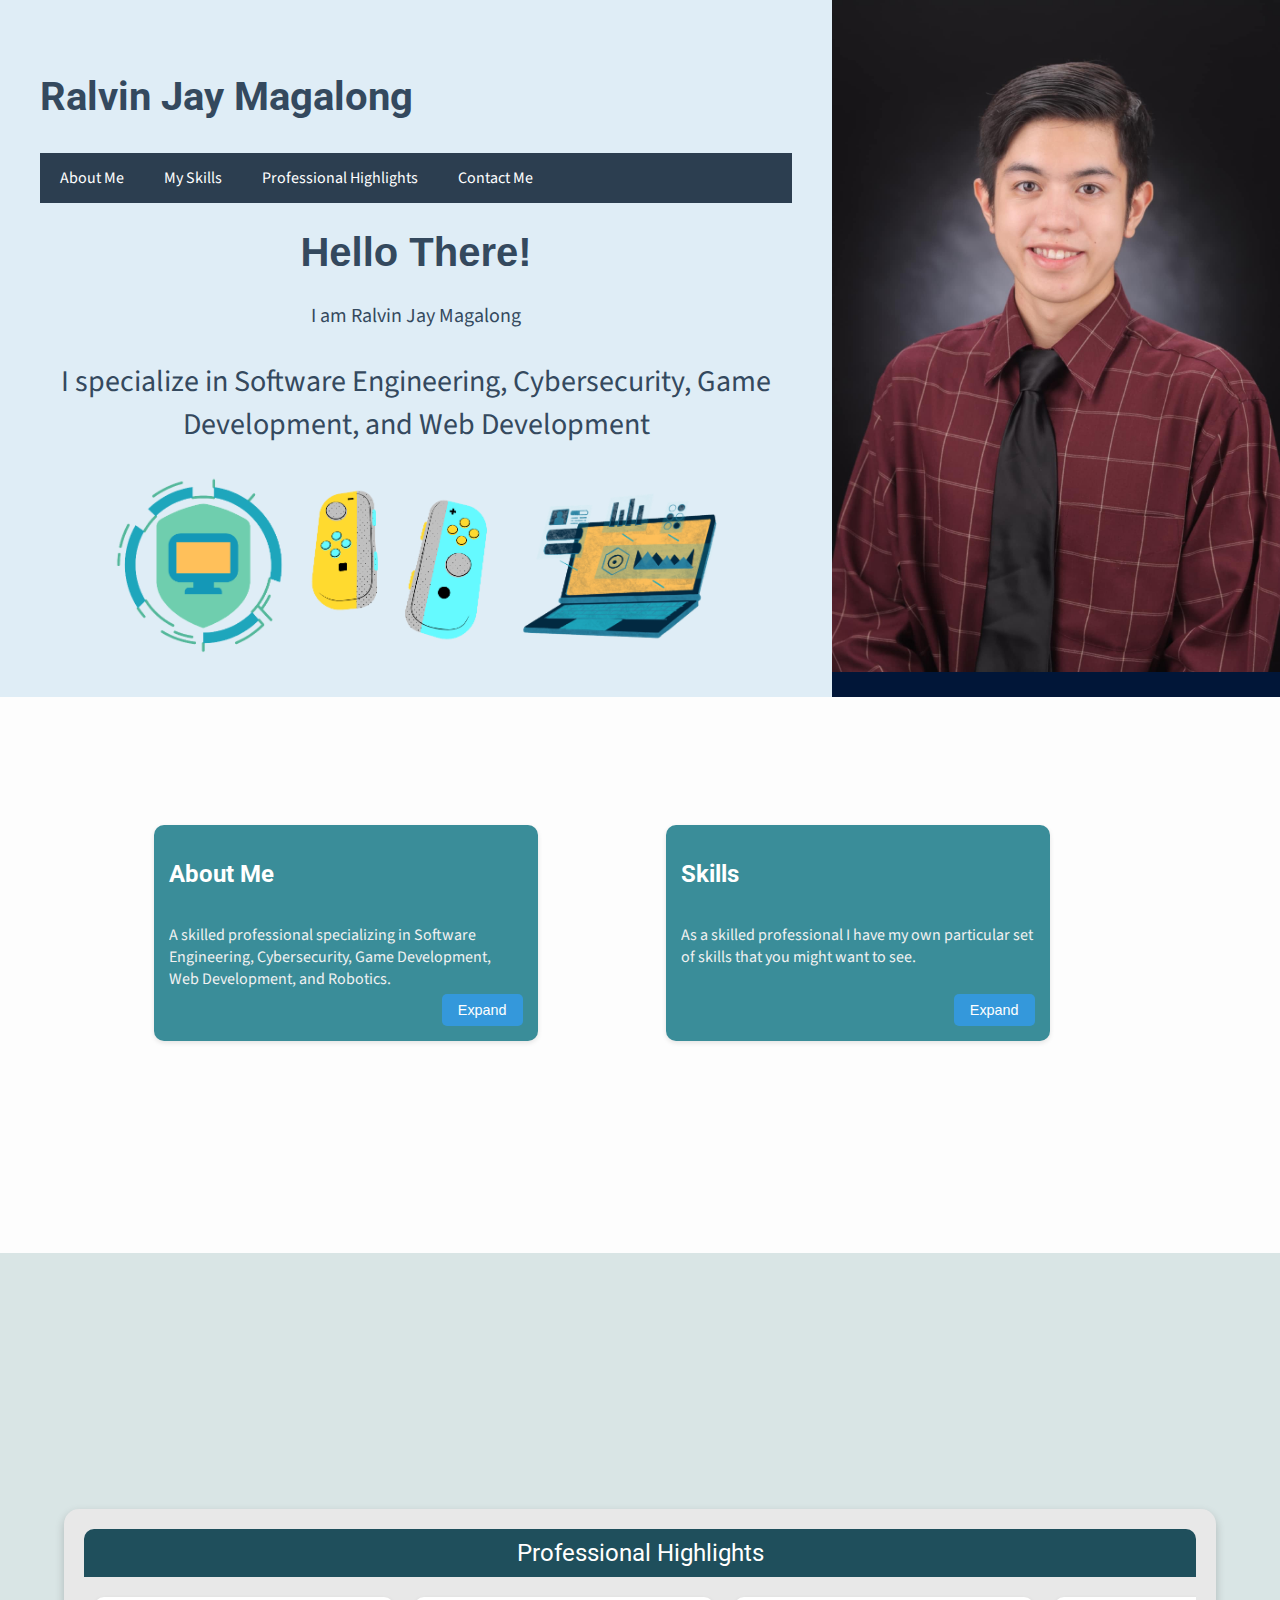
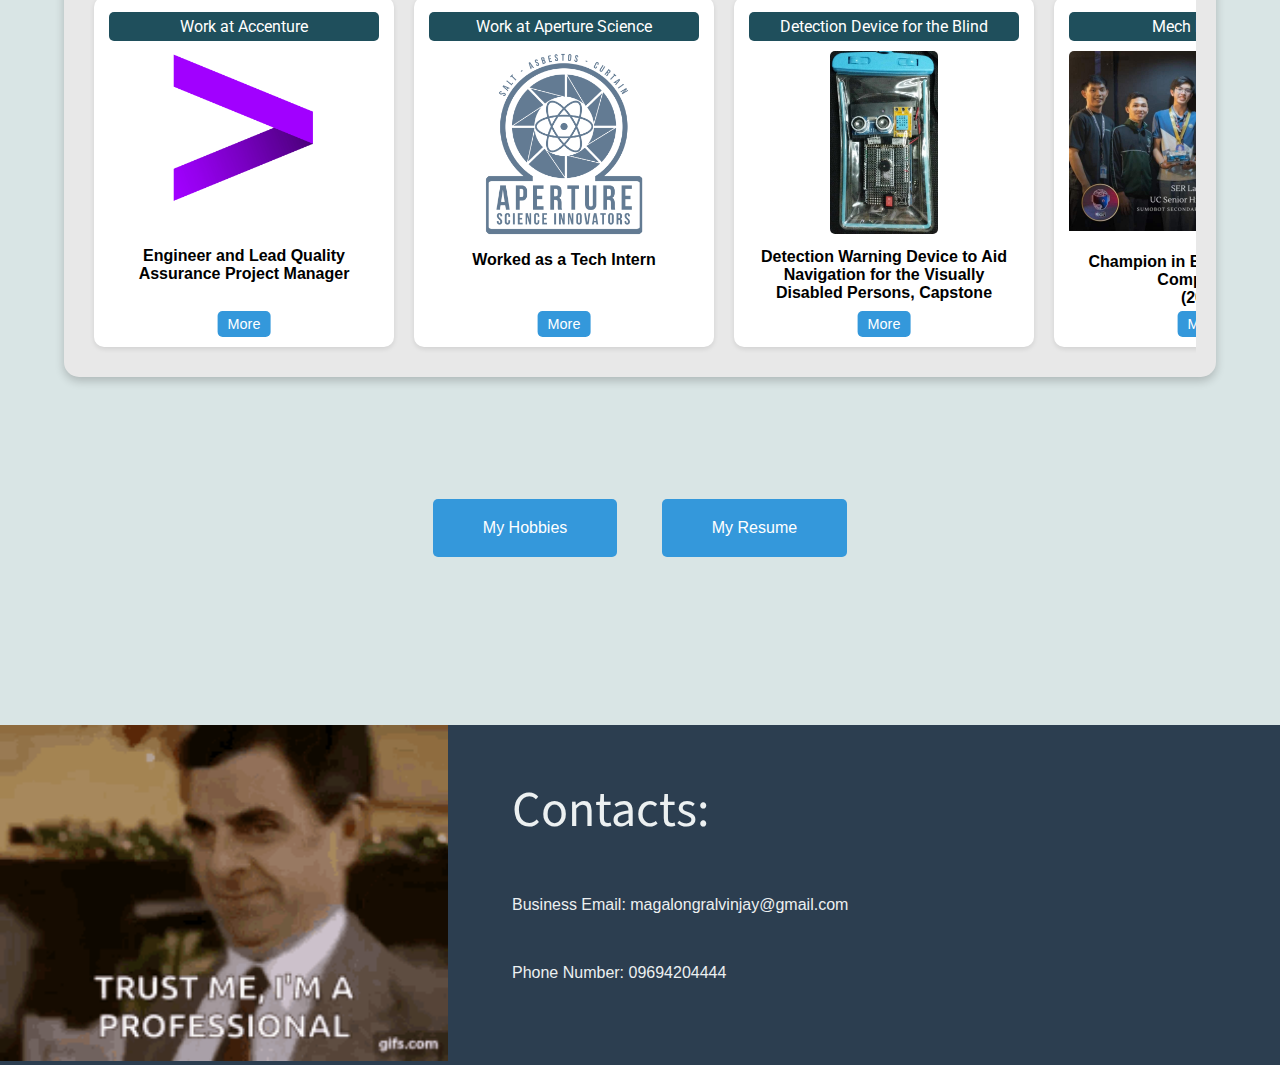
<file: index.html>
<!DOCTYPE html>
<html lang="en">

<head>
    <meta charset="UTF-8">
    <meta name="viewport" content="width=device-width, initial-scale=1.0">
    <title>MagalongPortfolioCC2</title>
    <link rel="stylesheet" href="style.css">
    <link href="https://fonts.googleapis.com/css2?family=Playfair+Display&family=Source+Sans+Pro&display=swap" rel="stylesheet">
    <link href="https://fonts.googleapis.com/css2?family=Roboto:wght@400;500;700&display=swap" rel="stylesheet">
    <style>
        html {
            scroll-behavior: smooth;
        }
    </style>
</head>

<body>  
    <div class="row">
        <div id="header" class="header">
            <h2 style="font-family: Roboto;">Ralvin Jay Magalong</h2>
            <div class="navbar">
                <a href="#aboutme" style="font-family: Source Sans Pro;">About Me</a>
                <a href="#skills" style="font-family: Source Sans Pro;">My Skills</a>
                <a href="#projects" style="font-family: Source Sans Pro;">Professional Highlights</a>
                <a href="#contacts" style="font-family: Source Sans Pro;">Contact Me</a>
            </div>
            <h1>Hello There!</h1>
            <p style="font-size: 20px; font-family: Source Sans Pro;">I am Ralvin Jay Magalong</p>
            <p style="font-size: 30px; font-family: Source Sans Pro;">I specialize in Software Engineering, Cybersecurity, Game Development, and Web
                Development</p>
            <img src="TopDesignPhoto.png" style="width: 80%;">
        </div>
        <div class="headerphoto">
            <img class="topimg" src="TopImage.jpg" alt="Image Failed to Load">
        </div>
    </div>



    <div class="row" style="gap: 10%; padding-top: 10%; padding-bottom: 15%; background-color: #FDFDFD;">
        <div id="aboutme" class="section">
            <h2 style="color: #FFFFFF; font-family: Roboto;">About Me</h2>
            <div class="content" id="aboutme-content">
                <p style=" color: #F1F1F1; font-family: Source Sans Pro;">A skilled professional specializing in Software Engineering, Cybersecurity, Game Development, 
                    Web Development, and Robotics. </p>
            </br>
        <p style=" color: #F1F1F1; font-family: Source Sans Pro;">I specialize in programming languages like Java, Python, and C++, with a deep understanding of data
            structures, algorithms, and version control systems. I combine creativity and technical expertise to deliver
            innovative solutions. I like to make and paint figures and use them in table-top-games in my spare time. I personally enjoy 
            Warhammer 40k and Dungeons and Dragons.</p></br>
            </div>
            </br>
            <button class="expand-btn" data-target="aboutme-content">Expand</button>
        </div>
        
        <div id="skills" class="section">
            <h2 style="color: #FFFFFF; font-family: Roboto;">Skills</h2>
            <div class="content" id="skills-content">
                <p style="color: #F1F1F1; font-family: Source Sans Pro;">As a skilled professional I have my own particular set of skills that you might want to see.</p>
            </br>
        </br>
                <ul style="font-family: Source Sans Pro;">
                    <p style="color: #F1F1F1;">Skillset: </p>
                    <li style="color: #F1F1F1;">Programming (Java, Python): Building software applications.</li>
                    <li style="color: #F1F1F1;">Data Structures & Algorithms: Efficient data organization.</li>
                    <li style="color: #F1F1F1;">Web Development: HTML, CSS, JavaScript.</li>
                    <li style="color: #F1F1F1;">Game Development: Unity, basic 3D modeling.</li>
                    <li style="color: #F1F1F1;">Cybersecurity: Network security, risk management.</li>
                </ul>
            </br>
            </div>
            <button class="expand-btn" data-target="skills-content">Expand</button>
        </div>
    </div>
<div style="background-color: #D9E5E5; padding-top: 20%; padding-bottom: 10%;">
    <div id="projects" class="main-container">
        <!-- Main Title -->
        <div class="main-title" style="font-family: Roboto;">Professional Highlights</div>

        <!-- Scrollable Container -->
        <div class="scroll-container">
            <!-- Mini Containers -->
            <div class="mini-container">
                <div class="mini-title" style="font-family: Roboto;">Work at Accenture</div>
                <div class="mini-content">
                    <img src="Accenture-Emblem.png" style="width: 100%; padding-bottom: 30px;" alt="Image Failed to Load">
                    <p class="short-description"><strong> Engineer and Lead Quality Assurance Project Manager </strong></p>
                    <p class="full-description" style="font-family: Source Sans Pro;">
                        As the Lead Quality Assurance Project Manager at Accenture, I spearheaded QA efforts and successfully reduced 
                        process times by 50%. I led initiatives to improve software efficiency across the company, resulting in a 20% 
                        faster and more efficient system. My leadership in project management and continuous improvement played a key role 
                        in streamlining operations and enhancing overall performance.
                    </p>
                    <button class="expand-button" onclick="toggleExpand(this)">More</button>
                </div>
            </div>
            <div class="mini-container">
                <div class="mini-title" style="font-family: Roboto;">Work at Aperture Science</div>
                <div class="mini-content">
                    <img src="Aperture_Science_Innovators_Vertical.png" style="width: 60%; padding-bottom: 25spx;" alt="Image Failed to Load">
                    <p class="short-description"><strong>Worked as a Tech Intern</strong></p>
                    <p class="full-description" style="font-family: Source Sans Pro;">
                        As a Tech Intern at Aperture Science, I identified bugs and issues affecting tech systems, providing critical solutions.
                         My contributions led to system improvements that continue to have a lasting impact today.
                    </p>
                    <button class="expand-button" onclick="toggleExpand(this)">More</button>
                </div>
            </div>
            <div class="mini-container">
                <div class="mini-title" style="font-family: Roboto;"> Detection Device for the Blind
                    </div>
                <div class="mini-content">
                    <img src="ARDUINO PROJECT.jpg" alt="Image Failed to Load">
                    <p class="short-description"><strong>Detection Warning Device to Aid 
                        Navigation for the Visually Disabled Persons, Capstone
                    </strong></p>
                    <p class="full-description" style="font-family: Source Sans Pro;">
                        This is Capstone presents a Detection Warning Device for the visually impaired, using high-frequency sound waves to
                        improve obstacle detection. Testing shows high accuracy and user preference for white canes. The research highlights 
                        the need for continued development, user feedback, and collaboration to enhance navigation aids for the visually impaired.
                    </p>
                    <button class="expand-button" onclick="toggleExpand(this)">More</button>
                </div>
            </div>
            <div class="mini-container">
                <div class="mini-title" style="font-family: Roboto;">Mech Mayhem</div>
                <div class="mini-content">
                    <img src="Sumo Bot Champion.jpg" style="width: 100%; padding-bottom: 8px;" alt="Image Failed to Load">
                    <p class="short-description"><strong>Champion in Baguio SumoBot Competition</br>(2024)</strong></p>
                    <p class="full-description" style="font-family: Source Sans Pro;">
                        The Sumobot event held at Siglat Center on May 11th was a testament to collaboration and innovation, 
                        thanks to the partnership with 𝗦𝗜𝗚𝗟𝗔𝗧 - Baguio Youth Innovation Hub. This collaboration brought together 
                        the brightest minds and aspiring engineers, creating an atmosphere ripe for creativity and competition.
                    </p>
                    <button class="expand-button" onclick="toggleExpand(this)">More</button>
                </div>
            </div>
            <div class="mini-container">
                <div class="mini-title" style="font-family: Roboto;">Google Devfest</div>
                <div class="mini-content">
                    <img src="DevFest.JPG" style="width: 100%; padding-bottom: 30px;" alt="Image Failed to Load">
                    <p class="short-description"><strong>Completed Google Devfest as a participant</br>(2024)</strong></p>
                    <p class="full-description" style="font-family: Source Sans Pro;">
                        Google DevFest is a community-driven event organized by Google Developer Groups (GDGs) worldwide. 
                        It brings together developers, entrepreneurs, and tech enthusiasts to learn about the latest trends in 
                        technology, including cloud computing, machine learning, web development, and mobile development, through
                        workshops, talks, and networking opportunities.
                    </p>
                    <button class="expand-button" onclick="toggleExpand(this)">More</button>
                </div>
            </div>
        </div>
    </div>

    <div class="bottom-buttons">
        <button class="custom-bottom-button" onclick="openNewWindow('https://www.warhammer.com/en-GB/home')">
            My Hobbies
        </button>
        <button class="custom-bottom-button"
            onclick="openNewWindow('https://drive.google.com/file/d/1Zp6KcDqp6JG1oGoduxpOO5iIbmsFM_mr/view?usp=sharing')">
            My Resume
        </button>
    </div>
</div>
    <div id="contacts" class="footer">
        <div class="footer-left">
            <img src="axanar-alecpeters-axamonitor.gif" style="width: 100%;" alt="Image not loaded">
        </div>
        <div class="footer-right">
            <p style="font-size: 50px; font-family: Source Sans Pro;">Contacts:</p>
        <p>Business Email:  magalongralvinjay@gmail.com</p> 
        </br><p>Phone Number:  09694204444</p> 
        </div>
    </div>

    <script src="script.js"></script>

</body>

</html>
</body>
</html>
</file>
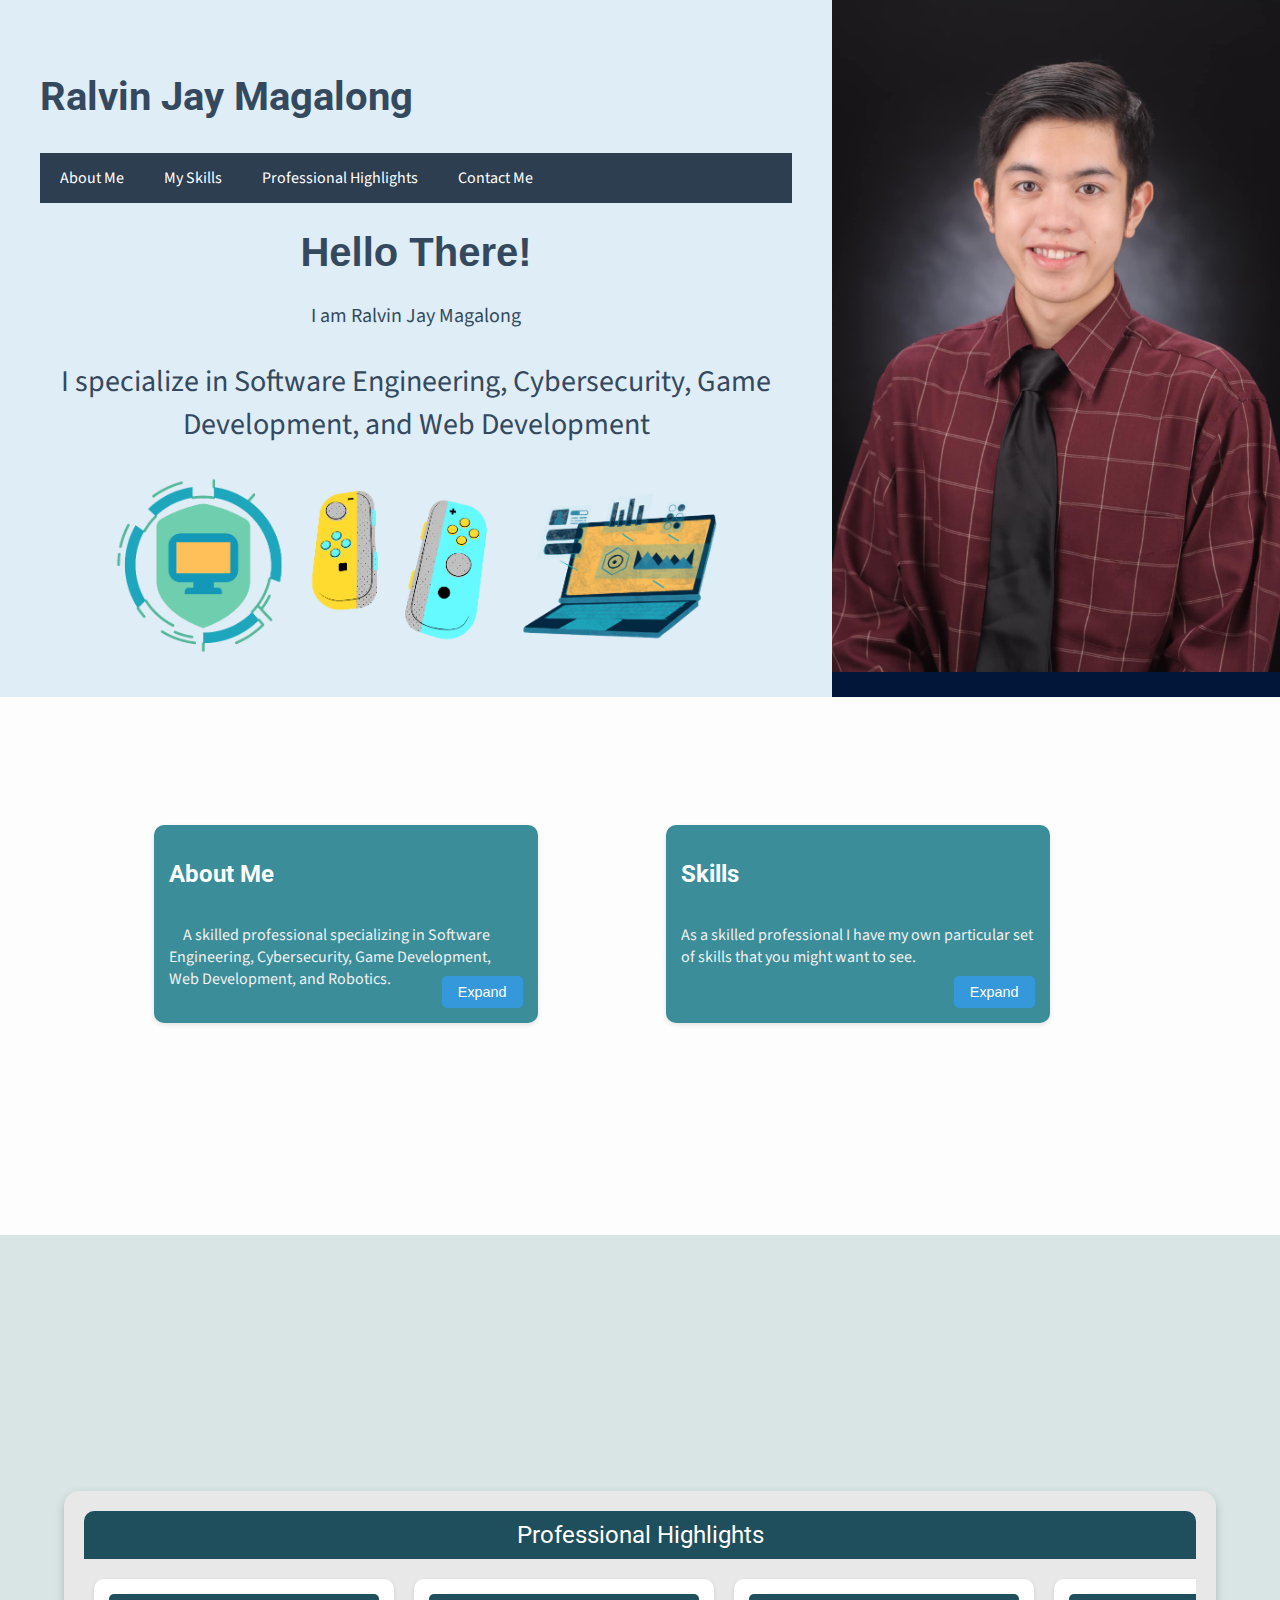
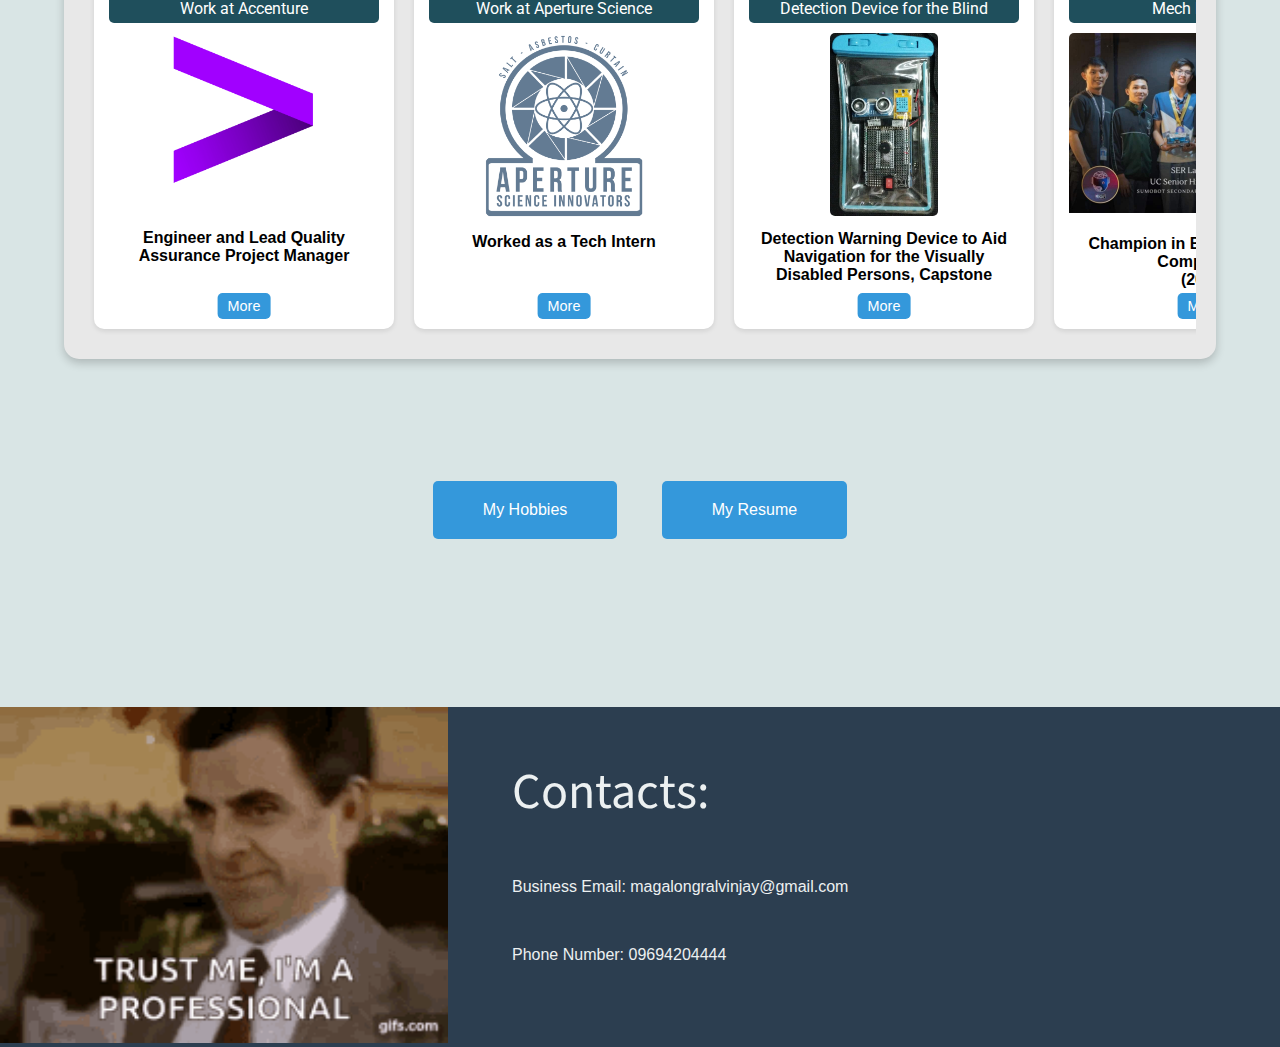
<file: main.html>
<!DOCTYPE html>
<html lang="en">

<head>
    <meta charset="UTF-8">
    <meta name="viewport" content="width=device-width, initial-scale=1.0">
    <title>MagalongPortfolioCC2</title>
    <link rel="stylesheet" href="style.css">
    <link href="https://fonts.googleapis.com/css2?family=Playfair+Display&family=Source+Sans+Pro&display=swap" rel="stylesheet">
    <link href="https://fonts.googleapis.com/css2?family=Roboto:wght@400;500;700&display=swap" rel="stylesheet">
    <style>
        html {
            scroll-behavior: smooth;
        }
    </style>
</head>

<body>  
    <div class="row">
        <div id="header" class="header">
            <h2 style="font-family: Roboto;">Ralvin Jay Magalong</h2>
            <div class="navbar">
                <a href="#aboutme" style="font-family: Source Sans Pro;">About Me</a>
                <a href="#skills" style="font-family: Source Sans Pro;">My Skills</a>
                <a href="#projects" style="font-family: Source Sans Pro;">Professional Highlights</a>
                <a href="#contacts" style="font-family: Source Sans Pro;">Contact Me</a>
            </div>
            <h1>Hello There!</h1>
            <p style="font-size: 20px; font-family: Source Sans Pro;">I am Ralvin Jay Magalong</p>
            <p style="font-size: 30px; font-family: Source Sans Pro;">I specialize in Software Engineering, Cybersecurity, Game Development, and Web
                Development</p>
            <img src="TopDesignPhoto.png" style="width: 80%;">
        </div>
        <div class="headerphoto">
            <img class="topimg" src="TopImage.jpg" alt="Image Failed to Load">
        </div>
    </div>



    <div class="row" style="gap: 10%; padding-top: 10%; padding-bottom: 15%; background-color: #FDFDFD;">
        <div id="aboutme" class="section">
            <h2 style="color: #FFFFFF; font-family: Roboto;">About Me</h2>
            <div class="content" id="aboutme-content">
                <p style="text-indent: 4%; color: #F1F1F1; font-family: Source Sans Pro;">A skilled professional specializing in Software Engineering, Cybersecurity, Game Development, 
                    Web Development, and Robotics. </p>
            </br>
        <p style="text-indent: 4%; color: #F1F1F1; font-family: Source Sans Pro;">I specialize in programming languages like Java, Python, and C++, with a deep understanding of data
            structures, algorithms, and version control systems. I combine creativity and technical expertise to deliver
            innovative solutions. I like to make and paint figures and use them in table-top-games in my spare time. I personally enjoy 
            Warhammer 40k and Dungeons and Dragons.</p>
            </div>
            <button class="expand-btn" data-target="aboutme-content">Expand</button>
        </div>
        
        <div id="skills" class="section">
            <h2 style="color: #FFFFFF; font-family: Roboto;">Skills</h2>
            <div class="content" id="skills-content">
                <p style="color: #F1F1F1; font-family: Source Sans Pro;">As a skilled professional I have my own particular set of skills that you might want to see.</p>
            </br>
        </br>
                <ul style="font-family: Source Sans Pro;">
                    <p style="color: #F1F1F1;">Skillset: </p>
                    <li style="color: #F1F1F1;">Programming (Java, Python): Building software applications.</li>
                    <li style="color: #F1F1F1;">Data Structures & Algorithms: Efficient data organization.</li>
                    <li style="color: #F1F1F1;">Web Development: HTML, CSS, JavaScript.</li>
                    <li style="color: #F1F1F1;">Game Development: Unity, basic 3D modeling.</li>
                    <li style="color: #F1F1F1;">Cybersecurity: Network security, risk management.</li>
                </ul>
            </br>
            </div>
            <button class="expand-btn" data-target="skills-content">Expand</button>
        </div>
    </div>
<div style="background-color: #D9E5E5; padding-top: 20%; padding-bottom: 10%;">
    <div id="projects" class="main-container">
        <!-- Main Title -->
        <div class="main-title" style="font-family: Roboto;">Professional Highlights</div>

        <!-- Scrollable Container -->
        <div class="scroll-container">
            <!-- Mini Containers -->
            <div class="mini-container">
                <div class="mini-title" style="font-family: Roboto;">Work at Accenture</div>
                <div class="mini-content">
                    <img src="Accenture-Emblem.png" style="width: 100%; padding-bottom: 30px;" alt="Image Failed to Load">
                    <p class="short-description"><strong> Engineer and Lead Quality Assurance Project Manager </strong></p>
                    <p class="full-description" style="font-family: Source Sans Pro;">
                        As the Lead Quality Assurance Project Manager at Accenture, I spearheaded QA efforts and successfully reduced 
                        process times by 50%. I led initiatives to improve software efficiency across the company, resulting in a 20% 
                        faster and more efficient system. My leadership in project management and continuous improvement played a key role 
                        in streamlining operations and enhancing overall performance.
                    </p>
                    <button class="expand-button" onclick="toggleExpand(this)">More</button>
                </div>
            </div>
            <div class="mini-container">
                <div class="mini-title" style="font-family: Roboto;">Work at Aperture Science</div>
                <div class="mini-content">
                    <img src="Aperture_Science_Innovators_Vertical.png" style="width: 60%; padding-bottom: 25spx;" alt="Image Failed to Load">
                    <p class="short-description"><strong>Worked as a Tech Intern</strong></p>
                    <p class="full-description" style="font-family: Source Sans Pro;">
                        As a Tech Intern at Aperture Science, I identified bugs and issues affecting tech systems, providing critical solutions.
                         My contributions led to system improvements that continue to have a lasting impact today.
                    </p>
                    <button class="expand-button" onclick="toggleExpand(this)">More</button>
                </div>
            </div>
            <div class="mini-container">
                <div class="mini-title" style="font-family: Roboto;"> Detection Device for the Blind
                    </div>
                <div class="mini-content">
                    <img src="ARDUINO PROJECT.jpg" alt="Image Failed to Load">
                    <p class="short-description"><strong>Detection Warning Device to Aid 
                        Navigation for the Visually Disabled Persons, Capstone
                    </strong></p>
                    <p class="full-description" style="font-family: Source Sans Pro;">
                        This is Capstone presents a Detection Warning Device for the visually impaired, using high-frequency sound waves to
                        improve obstacle detection. Testing shows high accuracy and user preference for white canes. The research highlights 
                        the need for continued development, user feedback, and collaboration to enhance navigation aids for the visually impaired.
                    </p>
                    <button class="expand-button" onclick="toggleExpand(this)">More</button>
                </div>
            </div>
            <div class="mini-container">
                <div class="mini-title" style="font-family: Roboto;">Mech Mayhem</div>
                <div class="mini-content">
                    <img src="Sumo Bot Champion.jpg" style="width: 100%; padding-bottom: 8px;" alt="Image Failed to Load">
                    <p class="short-description"><strong>Champion in Baguio SumoBot Competition</br>(2024)</strong></p>
                    <p class="full-description" style="font-family: Source Sans Pro;">
                        The Sumobot event held at Siglat Center on May 11th was a testament to collaboration and innovation, 
                        thanks to the partnership with 𝗦𝗜𝗚𝗟𝗔𝗧 - Baguio Youth Innovation Hub. This collaboration brought together 
                        the brightest minds and aspiring engineers, creating an atmosphere ripe for creativity and competition.
                    </p>
                    <button class="expand-button" onclick="toggleExpand(this)">More</button>
                </div>
            </div>
            <div class="mini-container">
                <div class="mini-title" style="font-family: Roboto;">Google Devfest</div>
                <div class="mini-content">
                    <img src="DevFest.JPG" style="width: 100%; padding-bottom: 30px;" alt="Image Failed to Load">
                    <p class="short-description"><strong>Completed Google Devfest as a participant</br>(2024)</strong></p>
                    <p class="full-description" style="font-family: Source Sans Pro;">
                        Google DevFest is a community-driven event organized by Google Developer Groups (GDGs) worldwide. 
                        It brings together developers, entrepreneurs, and tech enthusiasts to learn about the latest trends in 
                        technology, including cloud computing, machine learning, web development, and mobile development, through
                        workshops, talks, and networking opportunities.
                    </p>
                    <button class="expand-button" onclick="toggleExpand(this)">More</button>
                </div>
            </div>
        </div>
    </div>

    <div class="bottom-buttons">
        <button class="custom-bottom-button" onclick="openNewWindow('https://www.warhammer.com/en-GB/home')">
            My Hobbies
        </button>
        <button class="custom-bottom-button"
            onclick="openNewWindow('https://drive.google.com/file/d/1Zp6KcDqp6JG1oGoduxpOO5iIbmsFM_mr/view?usp=sharing')">
            My Resume
        </button>
    </div>
</div>
    <div id="contacts" class="footer">
        <div class="footer-left">
            <img src="axanar-alecpeters-axamonitor.gif" style="width: 100%;" alt="Image not loaded">
        </div>
        <div class="footer-right">
            <p style="font-size: 50px; font-family: Source Sans Pro;">Contacts:</p>
        <p>Business Email:  magalongralvinjay@gmail.com</p> 
        </br><p>Phone Number:  09694204444</p> 
        </div>
    </div>

    <script src="script.js"></script>

</body>

</html>
</body>
</html>
</file>
<file: style.css>
* {
    box-sizing: border-box;
}

/* Style the body */
body {
    font-family: Arial, Helvetica, sans-serif;
    margin: 0;
}

/* Header/logo Title */
.header {
    -ms-flex: 65%;
    /* IE10 */
    flex: 65%;
    padding: 40px;
    text-align: center;
    background: #dfedf6;
    color: #34495E;
}

/* Increase the font size of the heading */
.header h1 {
    font-size: 40px;
}

.header h2 {
    font-size: 40px;
    text-align: left;
    position: relative;
    left: 0px;
}

/* Photo for header */
.headerphoto {
    -ms-flex: 35%;
    /* IE10 */
    flex: 35%;

    background: #011638;
    color: white;
}


/* Style the top navigation bar */
.navbar {
    overflow: hidden;
    background-color: #2C3E50;
}

/* Style the navigation bar links */
.navbar a {
    float: left;
    display: block;
    color: white;
    text-align: center;
    padding: 14px 20px;
    text-decoration: none;
    overflow: hidden;
}

/* Change color on hover */
.navbar a:hover {
    background-color: #53677b;
    color: white;
}

/* Column container */
.row {
    display: -ms-flexbox;
    /* IE10 */
    display: flex;
    -ms-flex-wrap: wrap;
    /* IE10 */
    flex-wrap: wrap;
    background-color: #FDFDFD;
}

.aboutme {
    border-style: solid;
    border-color: #FDFDFD;
    border-top: 8%;
    border-bottom: 8%;
    -ms-flex: 50%;
    /* IE10 */
    flex: 50%;
    background-color: #E8C1C5;
    padding: 20px;
    color: white;
}

.aboutme h2 {

    background-color: #E8C1C5;
    /* Darker color for the header */
    font-size: 1.5em;
    /* Font size for header */
    padding: 8px 30px;
    /* Inner spacing */
    border-top-left-radius: 10px;
    /* Rounded top corners */
    border-top-right-radius: 10px;
    margin: 0;
    /* Remove margin between header and content */
    width: 33%;
    /* Set the width to where the red line ends */
    overflow: hidden;
    /* Hide any text beyond this width */

}

.aboutme h5 {
    background-color: #E8C1C5;
    /* Slightly different shade for content */
    font-size: 13px;
    color: #34495E;
    /* Text color */
    padding: 10px 20px;
    /* Inner spacing */
    border-top-right-radius: 10px;
    /* Rounded bottom corners */
    margin: 0;
    /* Remove margin */
}

.aboutme h6 {
    background-color: darkgray;
    /* Slightly different shade for content */
    font-size: 13px;
    color: #34495E;
    /* Text color */
    padding: 10px 20px;
    /* Inner spacing */
    border-bottom-left-radius: 10px;
    /* Rounded bottom corners */
    border-bottom-right-radius: 10px;
    margin: 0;
    /* Remove margin */
}



/* Main column */
.skills {
    border-style: solid;
    border-color: #E8C1C5;
    border-top: 8%;
    border-bottom: 8%;
    -ms-flex: 50%;
    /* IE10 */
    flex: 50%;
    background-color: #E8C1C5;
    padding: 20px;
}

.skills h2 {
    background-color: gray;
    /* Darker color for the header */
    color: #34495E;
    /* Text color */
    font-size: 1.5em;
    /* Font size for header */
    padding: 8px 30px;
    /* Inner spacing */
    border-top-left-radius: 10px;
    /* Rounded top corners */
    border-top-right-radius: 10px;
    margin: 0;
    /* Remove margin between header and content */
    width: 15%;
    /* Set the width to where the red line ends */
    overflow: hidden;
    /* Hide any text beyond this width */
}

.skills h5 {
    background-color: darkgray;
    /* Slightly different shade for content */
    font-size: 13px;
    color: white;
    /* Text color */
    padding: 10px 20px;
    /* Inner spacing */
    border-top-right-radius: 10px;
    /* Rounded bottom corners */
    margin: 0;
    /* Remove margin */
}

.skills h6 {
    background-color: darkgray;
    /* Slightly different shade for content */
    font-size: 13px;
    color: white;
    /* Text color */
    padding: 10px 20px;
    /* Inner spacing */
    border-bottom-left-radius: 10px;
    /* Rounded bottom corners */
    border-bottom-right-radius: 10px;
    margin: 0;
    /* Remove margin */
}

.section {
    position: relative; /* Ensure buttons are positioned relative to the box */
    margin-bottom: 20px;
    background-color: #3A8D99;
    border-radius: 10px;
    padding: 15px;
    width: 30%; /* Adjust based on layout */
    box-shadow: 0px 2px 5px rgba(0, 0, 0, 0.1);
    left: 12%;
    
}

/* Content Box Styling */
.content {
    max-height: 100px; /* Collapsed height */
    overflow: hidden;
    transition: max-height 0.5s ease; /* Smooth expand/collapse */
}

/* Expanded State */
.content.expanded {
    max-height: 600px; /* Fully expanded height */
}

/* Expand Button Styling */
.expand-btn {
    position: absolute; /* Attach button to the bottom-right */
    bottom: 15px;
    right: 15px;
    padding: 8px 16px;
    font-size: 0.9em;
    color: white;
    background-color: #3498DB;
    border: none;
    border-radius: 5px;
    cursor: pointer;
    transition: background-color 0.5s ease;
}

.expand-btn:hover {
    background-color: #72afd8;
}

.main-container {
    margin-bottom: 8%;
    width: 90%;
    background-color: #E8E8E8 ;
    border-radius: 15px;
    box-shadow: 0 4px 10px rgba(0, 0, 0, 0.2);
    overflow: hidden;
    position: relative;
    left: 5%;
    padding: 20px;
}

/* Main Title */
.main-title {
    background-color: #1F4F5C ;
    color: white;
    font-size: 1.5em;
    text-align: center; 
    padding: 10px;
    border-radius: 10px 10px 0 0;
    margin-bottom: 10px;
}

/* Scrollable Container */
.scroll-container {
    display: flex;
    overflow-x: auto;
    gap: 20px;
    padding: 10px;
    scroll-behavior: smooth;
}

/* Mini Container */
.mini-container {
    background-color: #FFFFFF ;
    border-radius: 10px;    
    padding: 15px;
    width: 300px;
    flex-shrink: 0;
    text-align: center;
    box-shadow: 0 2px 5px rgba(0, 0, 0, 0.1);
    transition: height 0.3s ease, box-shadow 0.3s ease;
    overflow: hidden;
    position: relative;
    height: 350px;
    /* Default height */
}

/* Expanded State */
.mini-container.expanded {
    height: 600px;
    /* Expanded height */
    box-shadow: 0 4px 8px rgba(0, 0, 0, 0.2);
}

/* Short Description */
.short-description {
    margin: 10px 0;
    font-weight: bold;
}

/* Full Description */
.full-description {
    display: none;
    margin: 10px 0;
    padding-top: 10px;
}

/* Show Full Description When Expanded */
.mini-container.expanded .full-description {
    display: block;
}

/* Expand Button */
.expand-button {
    position: absolute;
    bottom: 10px;
    left: 50%;
    transform: translateX(-50%);
    background-color: #3498DB;
    color: white;
    border: none;
    border-radius: 5px;
    padding: 5px 10px;
    cursor: pointer;
    font-size: 0.9em;
    transition: background-color 0.3s ease;
}

.expand-button:hover {
    background-color: #72afd8;
}

/* Mini Container Title */
.mini-title {
    background-color: #1F4F5C ;
    color: white;
    padding: 5px;
    margin-bottom: 10px;
    border-radius: 5px;
}

/* Mini Content */
.mini-content img {
    width: 40%;
    border-radius: 5px;
}

.mini-content p {
    margin: 10px 0 0;
}

.topimg {
    background-color: #aaa;
    width: 100%;
    
}

.bottom-buttons {
    text-align: center;
    margin: 20px 0;
}

/* Style for the buttons */
.custom-bottom-button {
    padding: 20px 50px;
    margin: 20px;
    background-color: #3498DB; /* Default background color */
    color: white;
    border: none;
    border-radius: 5px;
    cursor: pointer;
    font-size: 16px;
}

/* Hover effect for buttons */
.custom-bottom-button:hover {
    background-color: #72afd8; /* Slightly darker shade on hover */
}

/* Footer */
.footer {
    display: flex;
    flex-wrap: wrap;
    /* Allow wrapping when space is tight */
}

.footer-left,
.footer-right {
    flex: 1 1 40%;
    /* Flex-grow, flex-shrink, and flex-basis */
    background-color: #2C3E50;
    color: #ECF0F1;

}

.footer-left {
    flex: 10%;
}

.footer-right {
    text-align: justify;
    padding-left: 5%;
}

@media (max-width: 600px) {

    .footer-left,
    .footer-right {
        text-align: center;
        /* Center-align text when stacked */
    }
}

/* Responsive layout - when the screen is less than 700px wide, make the two columns stack on top of each other instead of next to each other */
@media screen and (max-width: 700px) {
    .row {
        flex-direction: column;
    }
}

@media screen and (max-width: 700px) {
    .aboutme, .skills {
        max-width: 400px;
    }
}

/* Responsive layout - when the screen is less than 400px wide, make the navigation links stack on top of each other instead of next to each other */
@media screen and (max-width: 400px) {
    .navbar a {
        float: none;
        width: 100%;
    }
}

@media screen and (max-width: 1000px) {
    .aboutme h2 {
        float: none;
        width: 70%;
    }
}

@media screen and (max-width: 1200px) {
    .skills h2 {
        float: none;
        width: 40%;
    }
}

@media screen and (max-width: 1000px) {
    .expand-btn {
        float: none;
        width: 50%;
    }
}
</file>
